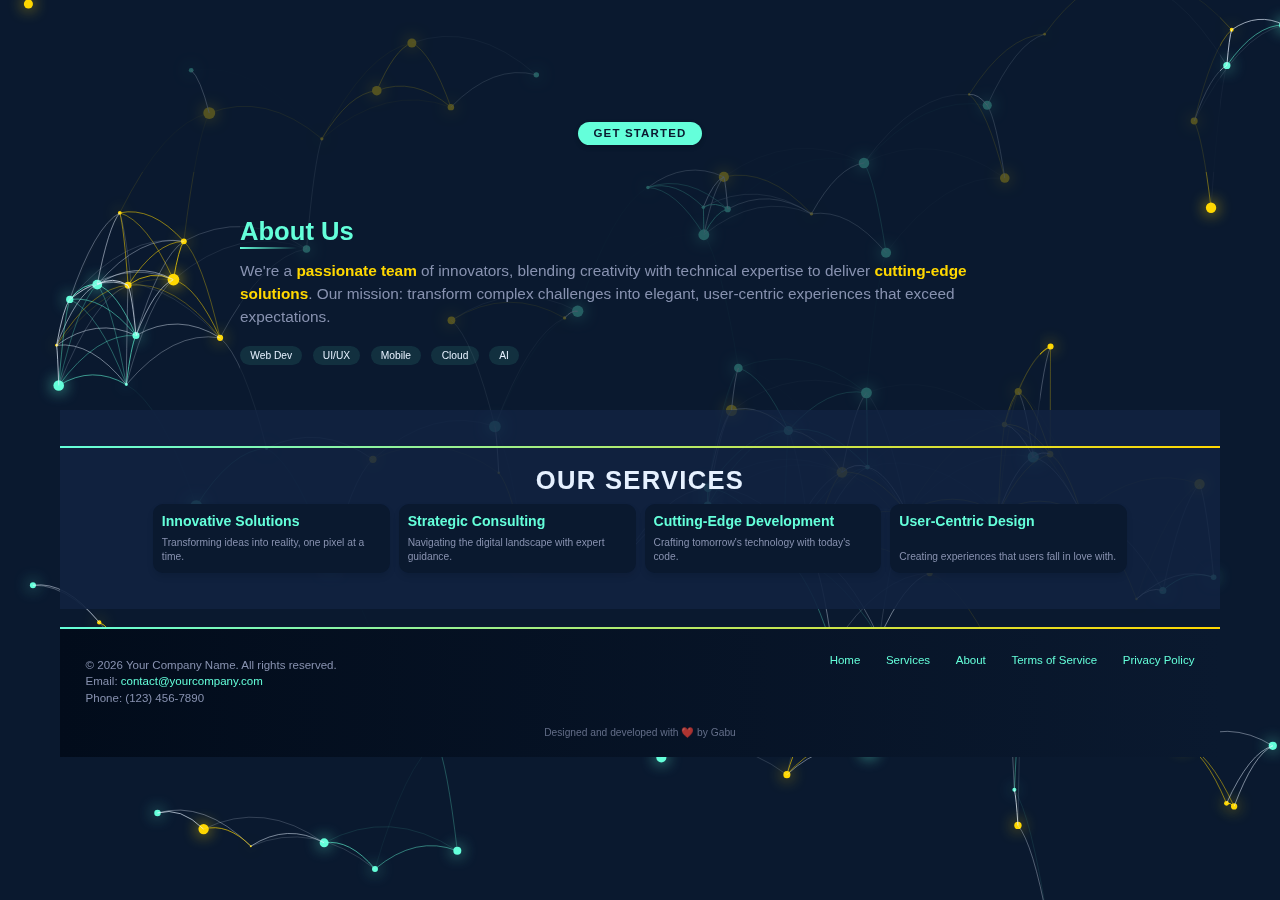
<file: index.html>
<!DOCTYPE html>
<html lang="en">
<head>
    <meta charset="UTF-8">
    <meta name="viewport" content="width=device-width, initial-scale=1.0">
    <title>Your Service Company</title>
    <link rel="stylesheet" href="styles.css">
</head>
<body>
    <canvas id="background-animation"></canvas>
    <div class="container">
        <section id="hero">
            <div class="hero-content">
                <h1 class="hero-title">Your Awesome Service</h1>
                <p class="subtitle">We provide top-notch solutions for your needs</p>
                <button class="cta-button">Get Started</button>
            </div>
            <div class="hero-background">
                <div class="cube"></div>
                <div class="cube"></div>
                <div class="cube"></div>
                <div class="cube"></div>
                <div class="cube"></div>
            </div>
        </section>

        <section id="about">
            <h2>About Us</h2>
            <p>We're a <span class="highlight">passionate team</span> of innovators, blending creativity with technical expertise to deliver <span class="highlight">cutting-edge solutions</span>. Our mission: transform complex challenges into elegant, user-centric experiences that exceed expectations.</p>
            <div class="skills">
                <span class="skill">Web Dev</span>
                <span class="skill">UI/UX</span>
                <span class="skill">Mobile</span>
                <span class="skill">Cloud</span>
                <span class="skill">AI</span>
            </div>
        </section>

        <section id="services">
            <h2 class="section-title">Our Services</h2>
            <div class="service-grid">
                <div class="service-card">
                    <h3>Innovative Solutions</h3>
                    <p>Transforming ideas into reality, one pixel at a time.</p>
                </div>
                <div class="service-card">
                    <h3>Strategic Consulting</h3>
                    <p>Navigating the digital landscape with expert guidance.</p>
                </div>
                <div class="service-card">
                    <h3>Cutting-Edge Development</h3>
                    <p>Crafting tomorrow's technology with today's code.</p>
                </div>
                <div class="service-card">
                    <h3>User-Centric Design</h3>
                    <p>Creating experiences that users fall in love with.</p>
                </div>
            </div>
        </section>

        <footer>
            <div class="footer-content">
                <div class="footer-info">
                    <p>&copy; <span id="current-year"></span> Your Company Name. All rights reserved.</p>
                    <p>Email: <a href="mailto:contact@yourcompany.com">contact@yourcompany.com</a></p>
                    <p>Phone: (123) 456-7890</p>
                </div>
                <div class="footer-links">
                    <a href="#home">Home</a>
                    <a href="#services">Services</a>
                    <a href="#about">About</a>
                    <a href="terms-of-service.html">Terms of Service</a>
                    <a href="privacy-policy.html">Privacy Policy</a>
                </div>
            </div>
            <div class="copyright">
                <p>Designed and developed with ❤️ by Gabu</p>
            </div>
        </footer>
    </div>

    <script src="script.js"></script>
    <script>
        document.addEventListener("DOMContentLoaded", function() {
            const currentYearSpan = document.getElementById("current-year");
            currentYearSpan.textContent = new Date().getFullYear();
        });
    </script>
</body>
</html>
</file>
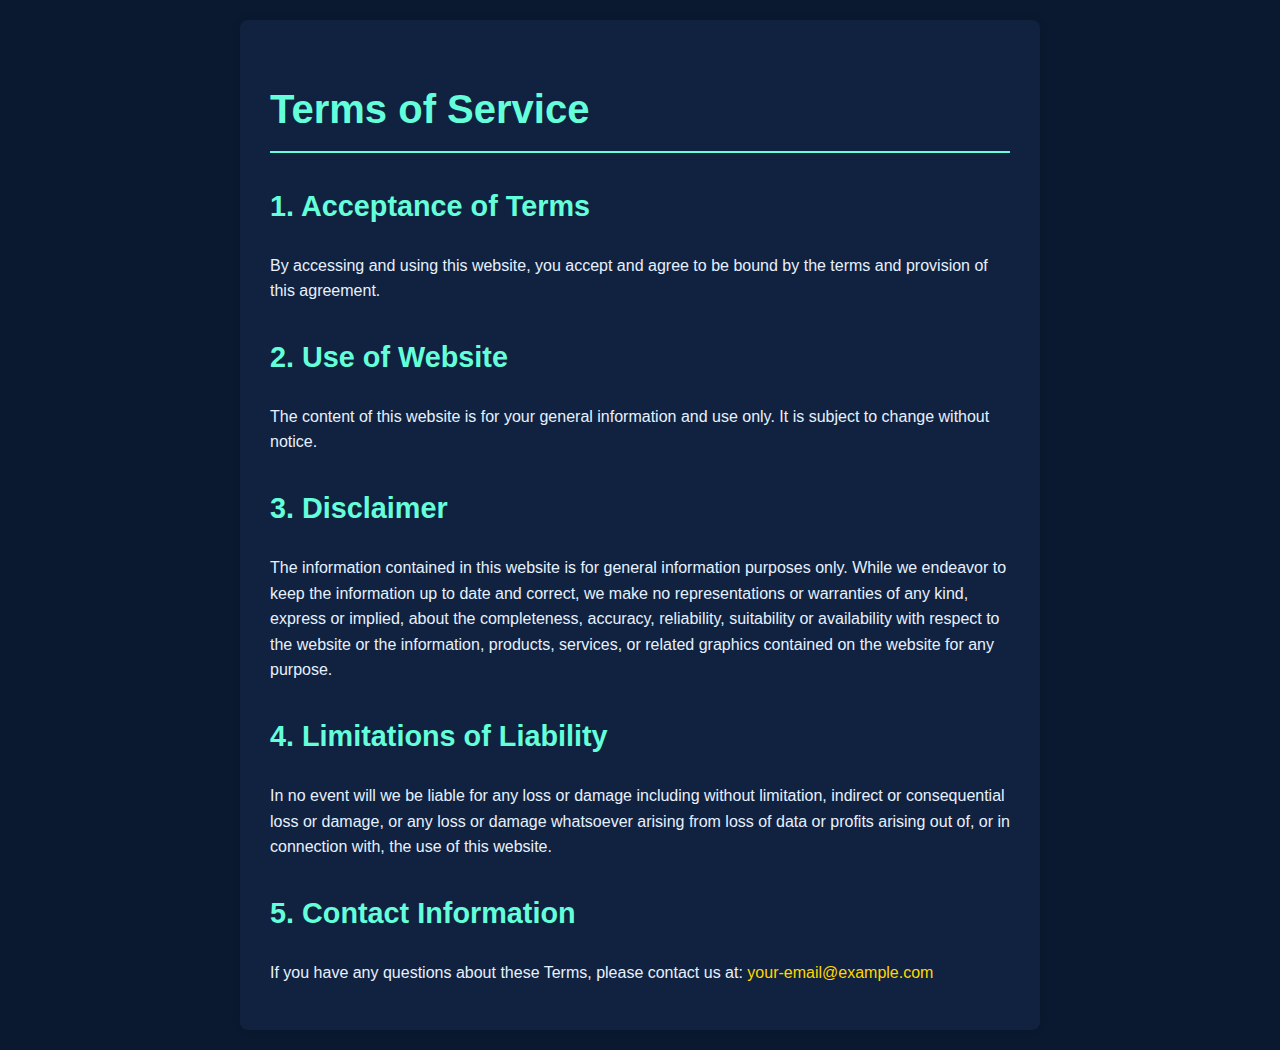
<file: privacy-policy.html>
<!DOCTYPE html>
<html lang="en">
<head>
    <meta charset="UTF-8">
    <meta name="viewport" content="width=device-width, initial-scale=1.0">
    <title>Terms of Service | Your Company Name</title>
    <style>
        body {
            font-family: Arial, sans-serif;
            line-height: 1.6;
            color: #e6f1ff;
            background-color: #0a192f;
            padding: 20px;
            max-width: 800px;
            margin: 0 auto;
        }
        .container {
            background-color: #112240;
            padding: 30px;
            border-radius: 8px;
            box-shadow: 0 0 10px rgba(0, 0, 0, 0.1);
        }
        h1 {
            color: #64ffda;
            font-size: 2.5em;
            border-bottom: 2px solid #64ffda;
            padding-bottom: 10px;
            margin-bottom: 20px;
        }
        h2 {
            color: #64ffda;
            font-size: 1.8em;
            margin-top: 30px;
        }
        p {
            margin-bottom: 15px;
        }
        a {
            color: #ffd700;
            text-decoration: none;
        }
        a:hover {
            text-decoration: underline;
        }
    </style>
</head>
<body>
    <div class="container">
        <h1>Terms of Service</h1>
        
        <h2>1. Acceptance of Terms</h2>
        <p>By accessing and using this website, you accept and agree to be bound by the terms and provision of this agreement.</p>
        
        <h2>2. Use of Website</h2>
        <p>The content of this website is for your general information and use only. It is subject to change without notice.</p>
        
        <h2>3. Disclaimer</h2>
        <p>The information contained in this website is for general information purposes only. While we endeavor to keep the information up to date and correct, we make no representations or warranties of any kind, express or implied, about the completeness, accuracy, reliability, suitability or availability with respect to the website or the information, products, services, or related graphics contained on the website for any purpose.</p>
        
        <h2>4. Limitations of Liability</h2>
        <p>In no event will we be liable for any loss or damage including without limitation, indirect or consequential loss or damage, or any loss or damage whatsoever arising from loss of data or profits arising out of, or in connection with, the use of this website.</p>
        
        <h2>5. Contact Information</h2>
        <p>If you have any questions about these Terms, please contact us at: <a href="mailto:your-email@example.com">your-email@example.com</a></p>
    </div>
</body>
</html>
</file>
<file: styles.css>
* {
    margin: 0;
    padding: 0;
    box-sizing: border-box;
}

body, html {
    height: 100%;
    font-family: Arial, sans-serif;
    margin: 0;
    padding: 0;
    overflow-x: hidden;
    color: var(--text-primary);
    overflow-y: auto;
    background-color: transparent;
}


:root {
    --bg-primary: #0a192f;
    --bg-lighter: #112240;
    --bg-darker: #020c1b;
    --text-primary: #e6f1ff;
    --text-secondary: #8892b0;
    --accent-primary: #64ffda;
    --accent-secondary: #ffd700;
    --neutral: #526480;
    --error: #ff6464;
    --success: #28a745;
  }
  
#background-animation {
    position: fixed;
    top: 0;
    left: 0;
    width: 100%;
    height: 100%;
    z-index: -1;
    background-color: var(--bg-primary);
}

.container {
    position: relative;
    z-index: 1;
    min-height: 100vh;
    display: flex;
    flex-direction: column;
    max-width: 1200px;
    margin: 0 auto;
    padding: 0 20px;
}

section {
    padding: 15px; /* Reduced from 20px */
}

#hero {
    min-height: 15vh;
    padding: 3vh 0; /* Slightly reduced from 4vh */
    display: flex;
    justify-content: center;
    align-items: center;
    position: relative;
    overflow: hidden;
    background-color: rgba(10, 25, 47, 0.7);
}

.hero-content {
    text-align: center;
    z-index: 2;
    max-width: 80%;
}

.hero-title {
    font-size: 4vw;
    margin-bottom: 0.5vh;
    font-weight: 700;
    letter-spacing: 0.05em;
    opacity: 0;
    transform: translateY(-20px);
    animation: fadeInDown 1s ease forwards;
}

@keyframes fadeInDown {
    to {
        opacity: 1;
        transform: translateY(0);
    }
}

.subtitle {
    font-size: 1.2vw;
    margin-bottom: 1.5vh;
    font-weight: 300;
    opacity: 0;
    transform: translateY(20px);
    animation: fadeInUp 1s ease forwards 0.5s;
}

@keyframes fadeInUp {
    to {
        opacity: 1;
        transform: translateY(0);
    }
}

.cta-button {
    font-size: 0.9vw;
    padding: 0.6vh 1.2vw;
    background-color: var(--accent-primary);
    color: var(--bg-primary);
    border: none;
    border-radius: 25px;
    text-transform: uppercase;
    letter-spacing: 0.1em;
    font-weight: 600;
    transition: all 0.3s ease;
    box-shadow: 0 2px 5px rgba(0, 0, 0, 0.2);
    cursor: pointer;
    position: relative;
    overflow: hidden;
}

.cta-button:hover {
    background-color: var(--accent-secondary);
    transform: translateY(-2px);
    box-shadow: 0 4px 8px rgba(0, 0, 0, 0.3);
}

.cta-button:active {
    transform: translateY(0);
    box-shadow: 0 2px 4px rgba(0, 0, 0, 0.2);
}

.cta-button:hover::after {
    width: 300px;
    height: 300px;
}

.hero-background {
    position: absolute;
    top: 0;
    left: 0;
    width: 100%;
    height: 100%;
    z-index: 1;
}

.cube {
    position: absolute;
    top: 80vh;
    left: 45vw;
    width: 10px;
    height: 10px;
    border: solid 1px var(--accent-primary);
    transform-origin: top left;
    transform: scale(0) rotate(0deg) translate(-50%, -50%);
    animation: cube 12s ease-in forwards infinite;
    transition: transform 0.5s ease-out;
}

.cube:nth-child(2n) {
    border-color: var(--accent-secondary);
}

.cube:nth-child(2) {
    animation-delay: 2s;
    left: 25vw;
    top: 40vh;
}

.cube:nth-child(3) {
    animation-delay: 4s;
    left: 75vw;
    top: 50vh;
}

.cube:nth-child(4) {
    animation-delay: 6s;
    left: 90vw;
    top: 10vh;
}

.cube:nth-child(5) {
    animation-delay: 8s;
    left: 10vw;
    top: 85vh;
}

@keyframes cube {
    from {
        transform: scale(0) rotate(0deg) translate(-50%, -50%);
        opacity: 1;
    }
    to {
        transform: scale(20) rotate(960deg) translate(-50%, -50%);
        opacity: 0;
    }
}

#services {
    padding: 4vh 0;
    background-color: rgba(17, 34, 64, 0.9);
}

#services::before {
    content: '';
    display: block;
    height: 2px;
    background: linear-gradient(90deg, var(--accent-primary), var(--accent-secondary));
    margin-bottom: 2vh;
}

.section-title {
    font-size: 2vw;
    margin-bottom: 1vh;
    text-align: center;
    color: var(--text-primary);
    letter-spacing: 0.05em;
    text-transform: uppercase;
}

.service-grid {
    display: grid;
    grid-template-columns: repeat(auto-fit, minmax(160px, 1fr));
    gap: 1vh;
    padding: 0 1vw;
    max-width: 1000px;
    margin: 0 auto;
}

.service-card {
    background-color: var(--bg-primary);
    padding: 1vh;
    border-radius: 10px;
    box-shadow: 0 4px 6px rgba(0, 0, 0, 0.1);
    transition: transform 0.3s ease, box-shadow 0.3s ease;
    display: flex;
    flex-direction: column;
    justify-content: space-between;
    overflow: hidden;
    position: relative;
}

.service-card::before {
    content: '';
    position: absolute;
    top: 0;
    left: 0;
    right: 0;
    height: 4px;
    background: linear-gradient(90deg, var(--accent-primary), var(--accent-secondary));
    transform: scaleX(0);
    transform-origin: left;
    transition: transform 0.3s ease;
}

.service-card:hover {
    transform: translateY(-5px);
    box-shadow: 0 6px 12px rgba(0, 0, 0, 0.15);
}

.service-card:hover::before {
    transform: scaleX(1);
}

.service-card h3 {
    font-size: 1.1vw;
    margin-bottom: 0.8vh;
    color: var(--accent-primary);
    transition: color 0.3s ease;
}

.service-card:hover h3 {
    color: var(--accent-secondary);
}

.service-card p {
    font-size: 0.8vw;
    line-height: 1.4;
    color: var(--text-secondary);
}

@media (max-width: 1024px) {
    .section-title {
        font-size: 3vw;
    }

    .service-grid {
        grid-template-columns: repeat(2, 1fr);
    }

    .service-card h3 {
        font-size: 1.6vw;
    }

    .service-card p {
        font-size: 1.1vw;
    }
}

@media (max-width: 768px) {
    .service-grid {
        grid-template-columns: 1fr;
    }

    .service-card h3 {
        font-size: 2.8vw;
    }

    .service-card p {
        font-size: 1.8vw;
    }

    #hero {
        min-height: 40vh;
    }

    .hero-title {
        font-size: 5vw;
    }

    .subtitle {
        font-size: 3vw;
    }

    .cta-button {
        font-size: 2.5vw;
        padding: 1vh 2vw;
    }

    #about, #services {
        padding: 3vh 0;
    }

    #services::before {
        margin-bottom: 2vh;
    }
}

#about {
    padding: 5vh 0;
    margin-bottom: 2vh;
    text-align: left;
    max-width: 800px;
    margin: 0 auto;
    background-color: rgba(10, 25, 47, 0.7);
}

#about h2 {
    font-size: 2vw;
    color: var(--accent-primary);
    margin-bottom: 1.5vh;
    position: relative;
    display: inline-block;
}

#about h2::after {
    content: '';
    position: absolute;
    bottom: -3px;
    left: 0;
    width: 50%;
    height: 2px;
    background: linear-gradient(90deg, var(--accent-primary), transparent);
}

#about p {
    font-size: 1.2vw;
    line-height: 1.5;
    color: var(--text-secondary);
    margin-bottom: 1.5vh;
    opacity: 0;
    transform: translateY(20px);
    transition: opacity 0.5s ease, transform 0.5s ease;
}

#about .highlight {
    color: var(--accent-secondary);
    font-weight: 600;
}

#about .skills {
    display: flex;
    flex-wrap: wrap;
    gap: 0.8vw;
    margin-top: 2vh;
}

#about .skill {
    font-size: 0.8vw;
    color: var(--text-primary);
    background-color: rgba(100, 255, 218, 0.1);
    padding: 0.4vh 0.8vw;
    border-radius: 15px;
    transition: all 0.3s ease;
}

#about .skill:hover {
    background-color: rgba(100, 255, 218, 0.2);
    transform: translateY(-2px);
}

@media (max-width: 768px) {
    #about h2 {
        font-size: 5vw;
    }

    #about p {
        font-size: 3vw;
    }

    #about .skill {
        font-size: 2.5vw;
    }
}

footer {
    background: linear-gradient(to right, var(--bg-darker), var(--bg-primary));
    padding: 3vh 0 2vh;
    font-size: 0.9vw;
    color: var(--text-secondary);
    position: relative;
    overflow: hidden;
    margin-top: 2vh;
}

footer::before {
    content: '';
    position: absolute;
    top: 0;
    left: 0;
    right: 0;
    height: 2px;
    background: linear-gradient(90deg, var(--accent-primary), var(--accent-secondary));
}

.footer-content {
    display: flex;
    justify-content: space-between;
    align-items: flex-start;
    max-width: 1200px;
    margin: 0 auto;
    padding: 0 2vw;
}

.footer-info p {
    margin: 0.5vh 0;
}

.footer-info a, .footer-links a {
    color: var(--accent-primary);
    text-decoration: none;
    transition: color 0.3s ease;
}

.footer-info a:hover, .footer-links a:hover {
    color: var(--accent-secondary);
}

.footer-links {
    display: flex;
    gap: 2vw;
}

.copyright {
    text-align: center;
    margin-top: 2vh;
    font-size: 0.8vw;
    opacity: 0.7;
}

@media (max-width: 768px) {
    footer {
        font-size: 3vw;
        padding: 4vh 0 3vh;
    }

    .footer-content {
        flex-direction: column;
        align-items: center;
        text-align: center;
    }

    .footer-links {
        margin-top: 2vh;
        flex-direction: column;
        gap: 1vh;
    }

    .copyright {
        font-size: 2.5vw;
        margin-top: 3vh;
    }
}

@media (max-width: 768px) {
    .container {
        height: auto;
        overflow-y: auto;
    }
}

@media (max-width: 768px) {
    #hero, #about, #services {
        padding: 3vh 0;
    }
}
</file>
